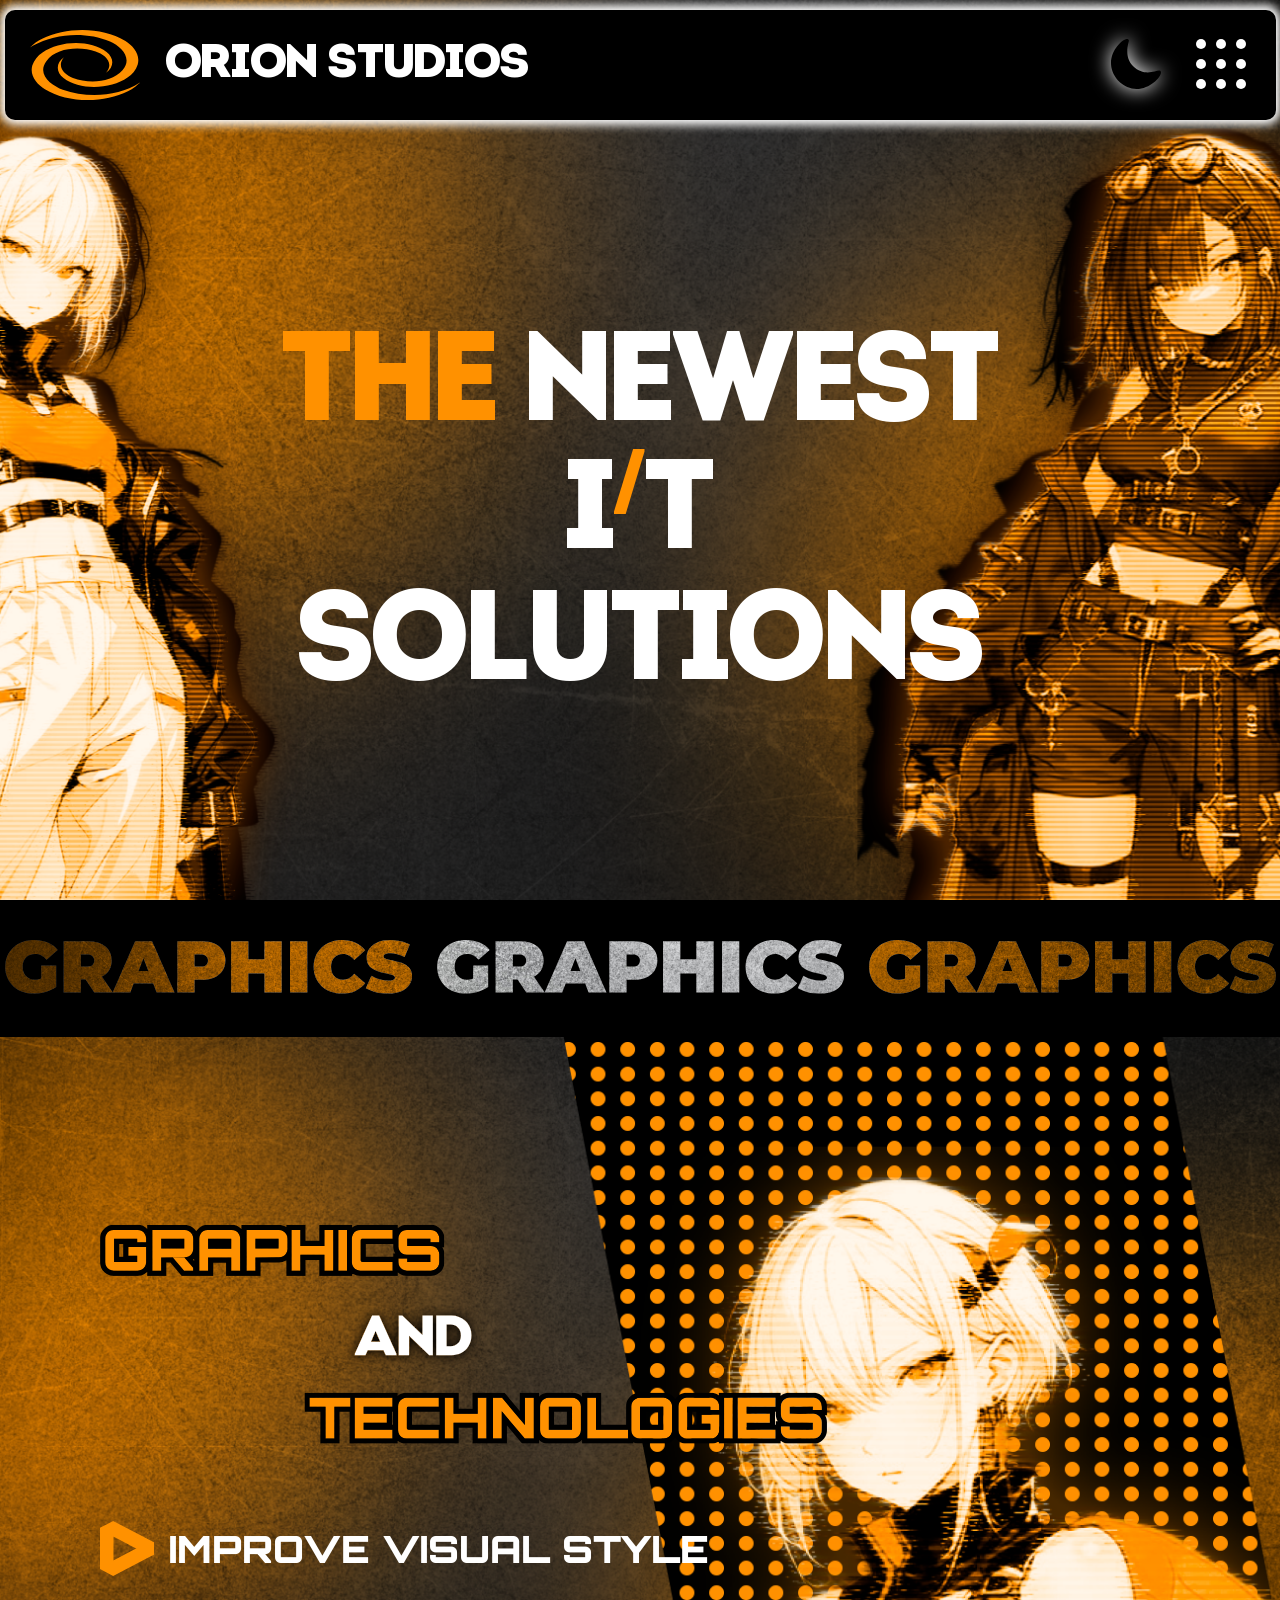
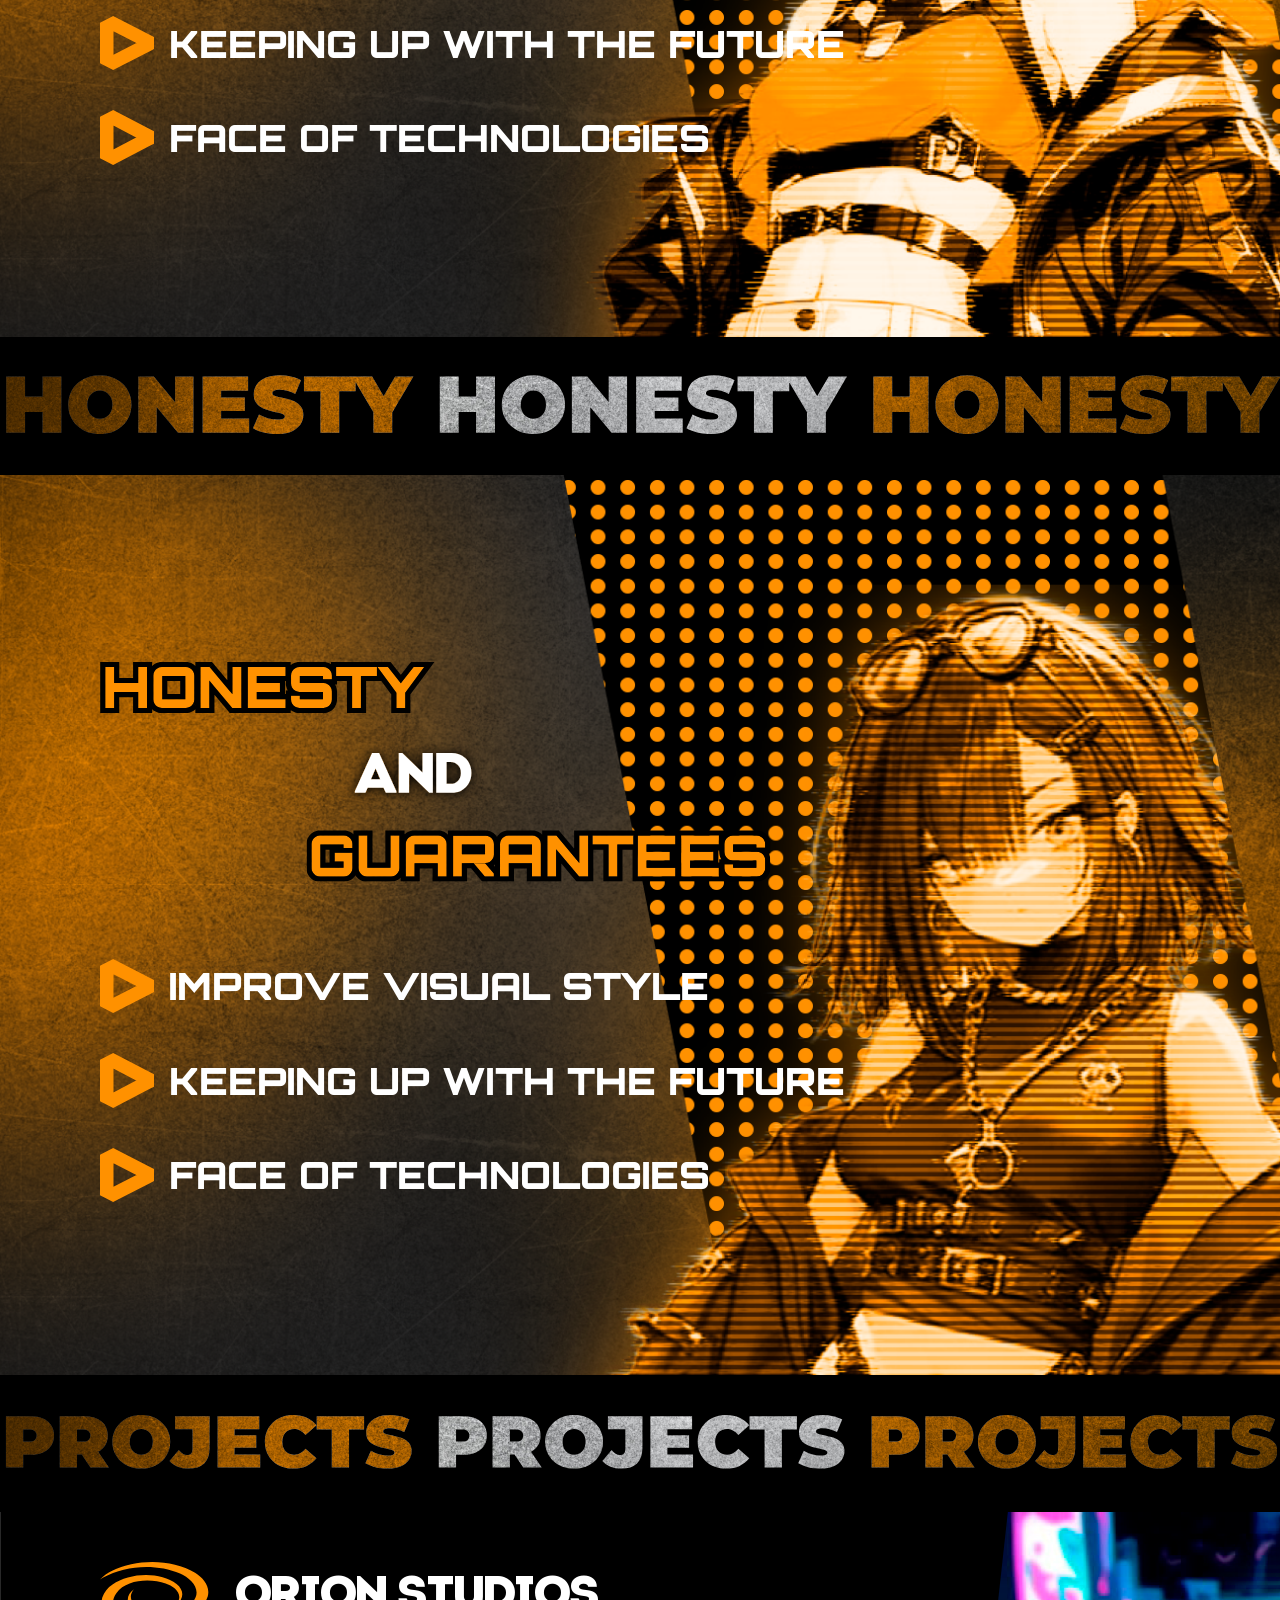
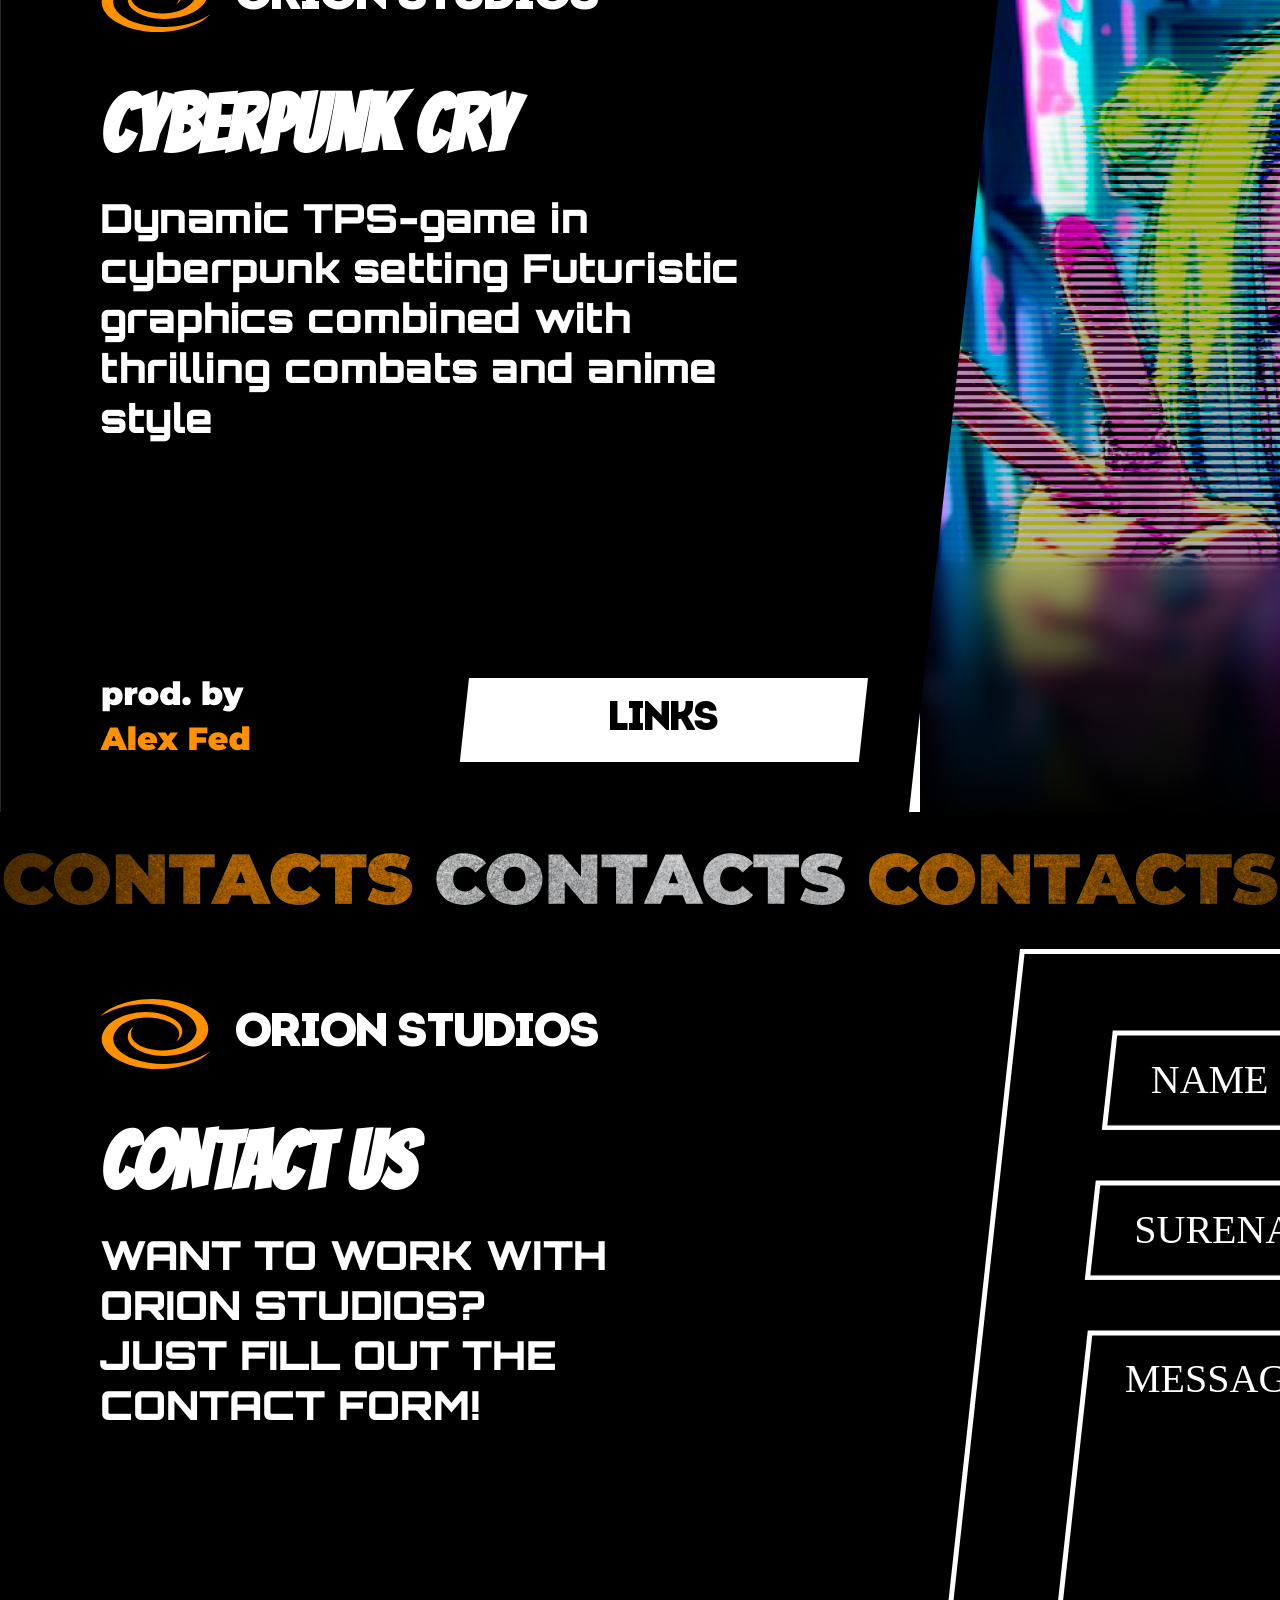
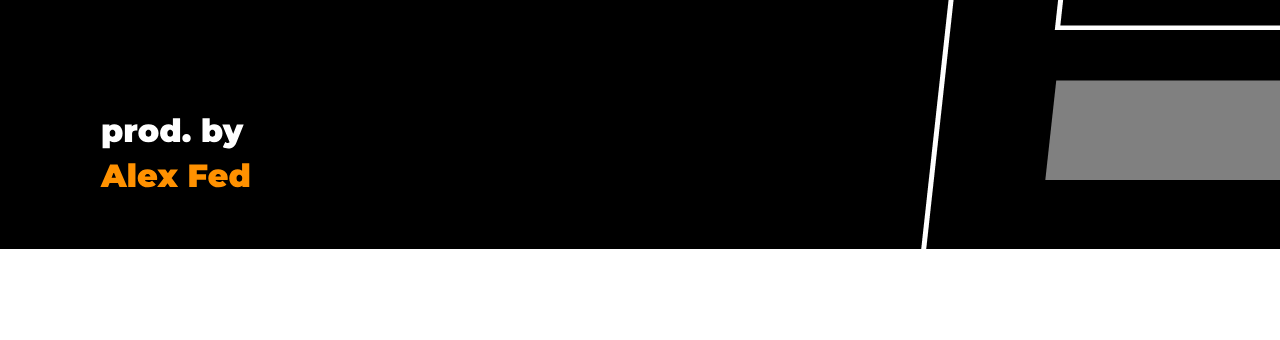
<file: index.html>
<!DOCTYPE html>
<html lang="en">
<head>
    <meta charset="UTF-8">
    <meta name="viewport" content="width=device-width, initial-scale=1.0">
    <link rel="stylesheet" href="./style.css">
    <script src="./app.js" defer></script>
    <link rel="icon" href="./Images/icon-logo.svg">
    <!-- <script src="./slides.js" defer></script> -->
    <title>Orion Studios</title>
</head>
<body>
    <div id="preloader">
        <img src="./Images/./icon-preloader-logo.svg">
        <p class="preloader-text">Loading...</p>
    </div>
    <div id="content" style="display: hide;">
        <header>
            <div class="header-container">
                <a href="#" class="header-logo" draggable="false">
                    <img draggable="false" class="logo" src="./Images/icon-logo.svg" alt="Orion Studios Logo">
                    <p>Orion Studios</p>
                </a>
                <div class="buttons">
                    <button href="#" class="theme-switch"><img draggable="false" src="./Images/icon-theme-switch.svg" alt="themeswitch-button"></button>
                    <button class="navbar-button"><img draggable="false" src="./Images/icon-navbar.svg" alt="navbar-button"></button>
                </div>
            </div>
        </header>
        <section id="home" class="content main" data-index="1">
            <div class="text">
                <div><p>THE</p>&nbsp;NEWEST</div>
                <div>I<p><sup>/</sup></p>T</div>
                <div>SOLUTIONS</div>
            </div>
        </section>
        <section class="marquee">
            <img draggable="false" src="./Images/marquee-graphics.svg">
        </section>
        <section id="aboutUs" class="content graphic" data-index="2">
            <div class="text">
                <div class="title">
                    <img draggable="false" src="./Images/title-graphics.svg">
                </div>
                <div class="desc">
                    <div>
                        <div class="decor"><img draggable="false" src="./Images/icon-mark.svg"></div>
                        <div class="punct">IMPROVE VISUAL STYLE</div>
                    </div>
                    <div>
                        <div class="decor"><img draggable="false" src="./Images/icon-mark.svg"></div>
                        <div class="punct">KEEPING UP WITH THE FUTURE</div>
                    </div>
                    <div>
                        <div class="decor"><img draggable="false" src="./Images/icon-mark.svg"></div>
                        <div class="punct">FACE OF TECHNOLOGIES</div>
                    </div>
                </div>
            </div>
        </section>
        <section class="marquee">
            <img draggable="false" src="./Images/marquee-guarantees.svg">
        </section>
        <section id="guarantees" class="content guarantees" data-index="3">
            <div class="text">
                <div class="title">
                    <img draggable="false" src="./Images/title-guarantees.svg">
                </div>
                <div class="desc">
                    <div>
                        <div class="decor"><img draggable="false" src="./Images/icon-mark.svg"></div>
                        <div class="punct">IMPROVE VISUAL STYLE</div>
                    </div>
                    <div>
                        <div class="decor"><img draggable="false" src="./Images/icon-mark.svg"></div>
                        <div class="punct">KEEPING UP WITH THE FUTURE</div>
                    </div>
                    <div>
                        <div class="decor"><img draggable="false" src="./Images/icon-mark.svg"></div>
                        <div class="punct">FACE OF TECHNOLOGIES</div>
                    </div>
                </div>
            </div>
        </section>
        <section class="marquee">
            <img draggable="false" src="./Images/marquee-projects.svg">
        </section>
        <section id="projects" class="content projects" data-index="4">
            <div class="project-handler">
                <div class="contant-container">
                    <div class="header-logo">
                        <img class="logo" draggable="false" src="./Images/icon-logo.svg" alt="Orion Studios Logo">
                        <p>Orion Studios</p>
                    </div>
                    <div class="text slidebar">
                        <h1 class="slide-title" id="slide-title">CYBERPUNK CRY</h1>
                        <p class="slide-description" id="slide-description">
                            Dynamic TPS-game in cyberpunk setting
                            Futuristic graphics combined with thrilling combats and anime style
                        </p>
                    </div>
                    <div class="footer">
                        <div class="author"><img class="author-tag" draggable="false" src="./Images/designer-tag.svg"></div>
                        <a draggable="false" href="./error.html" class="links" id="link">LINKS</a>
                    </div>
                </div>
            </div>
            <div class="image-container">
                <img class="slide-image main-slide" data-index="5" draggable="false" src="./Images/1920x911/product-card-cyberpunk-1920-911.png">
                <img class="slide-image" data-index="6" draggable="false" src="./Images/1920x911/product-card-jinx-1920-911.png">
                <img class="slide-image" data-index="7" draggable="false" src="./Images//1920x911/product-card-shards-1920-911.png">
            </div>
        </section>
        <section class="marquee">
            <img draggable="false" src="./Images/marquee-contacts.svg">
        </section>
        <section id="contacts" class="content contacts" data-index="5">
            <div class="project-handler">
                <div class="contant-container">
                    <div class="header-logo">
                        <img class="logo" draggable="false" src="./Images/icon-logo.svg" alt="Orion Studios Logo">
                        <p>Orion Studios</p>
                    </div>
                    <div class="text slidebar">
                        <h1 class="slide-title" id="slide-title">CONTACT US</h1>
                        <p class="slide-description" id="slide-description">
                            WANT TO WORK WITH ORION STUDIOS?
                            JUST FILL OUT THE CONTACT FORM!
                        </p>
                    </div>
                    <div class="footer">
                        <div class="author"><img class="author-tag" draggable="false" src="./Images/designer-tag.svg"></div>
                    </div>
                </div>
                
            </div>
            <div class="form-container">
                <form method="dialog" autocomplete="off">
                    <input class="fname" type="text" name="fname" placeholder="NAME">
                    <input class="lname" type="text" name="lname" placeholder="SURENAME">
                    <textarea class="msg" name="msg" placeholder="MESSAGE"></textarea>
                    <button class="submit-btn" type="submit" disabled>SEND</button>
                </form>
            </div>
        </section>
    </div>
</body>
</html>
</file>
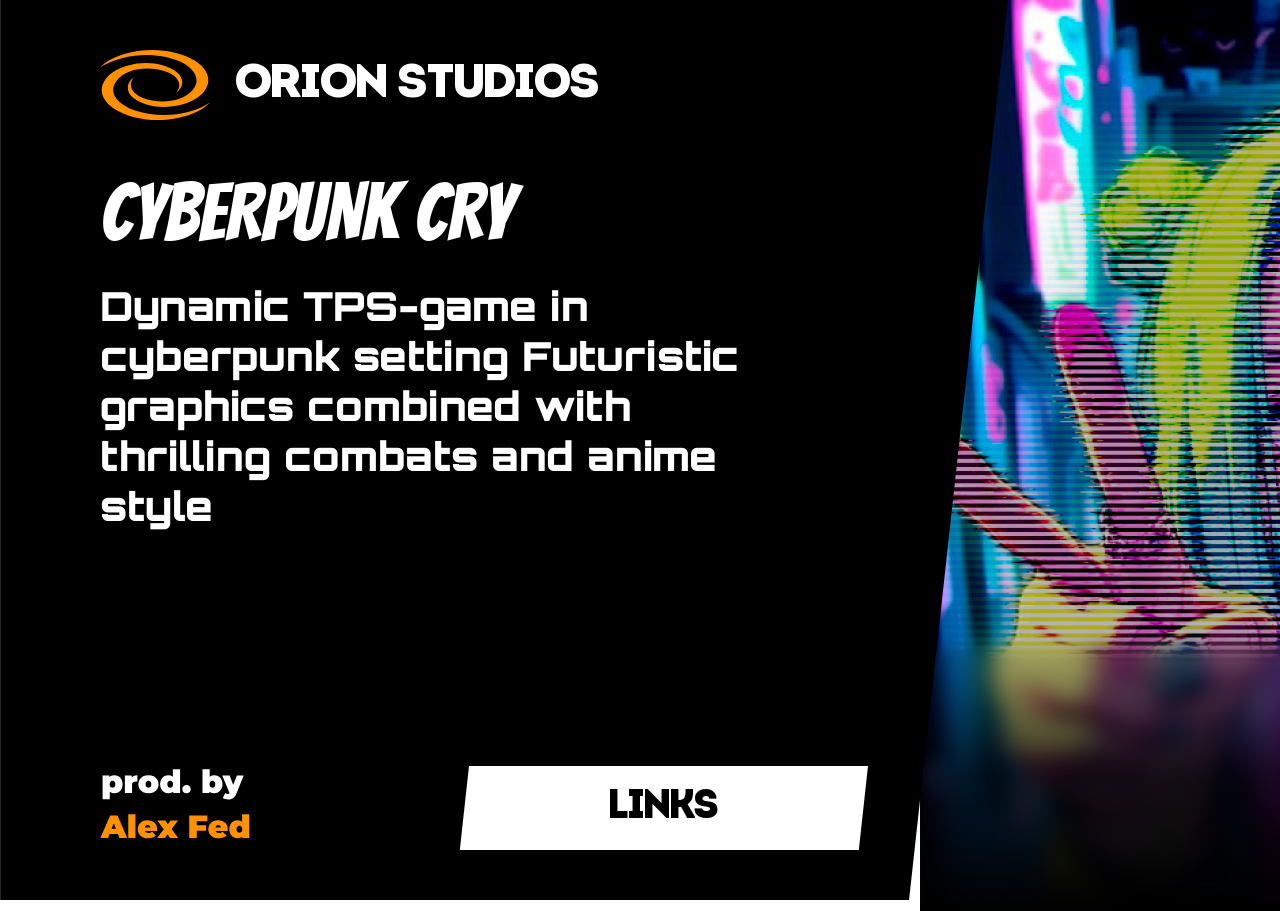
<file: probe.html>
<!DOCTYPE html>
<html lang="en">
<head>
    <meta charset="UTF-8">
    <meta name="viewport" content="width=device-width, initial-scale=1.0">
    <script src="./slides.js" defer></script>
    <link rel="stylesheet" href="./style.css">

    <title>Document</title>
</head>
<body>
    <section id="projects" class="content projects" data-index="4">
        <div class="project-handler">
            <div class="contant-container">
                <div class="header-logo">
                    <img class="logo" src="./Images/Logo.svg" alt="Orion Studios Logo">
                    <p>Orion Studios</p>
                </div>
                <div class="text slidebar">
                    <div class="slide-title" id="slide-title">CYBERPUNK CRY</div>
                    <div class="slide-description" id="slide-description">
                        Dynamic TPS-game in cyberpunk setting
                        Futuristic graphics combined with thrilling combats and anime style
                    </div>
                </div>
                <div class="footer">
                    <div class="author"><img class="author-tag" src="./Images/Author.svg"></div>
                    <a href="./error.html" class="links">LINKS</a>
                </div>
            </div>
        </div>
        <div class="image-container">
            <img class="slide-image main-slide" data-index="5" src="./Images/Cyberpunk Product Card.png">
            <img class="slide-image" data-index="6" src="./Images/Jinx Project Card.png">
            <img class="slide-image" data-index="7" src="./Images/Shards Product Card.png">
        </div>
    </section>
</body>
</html>
</file>
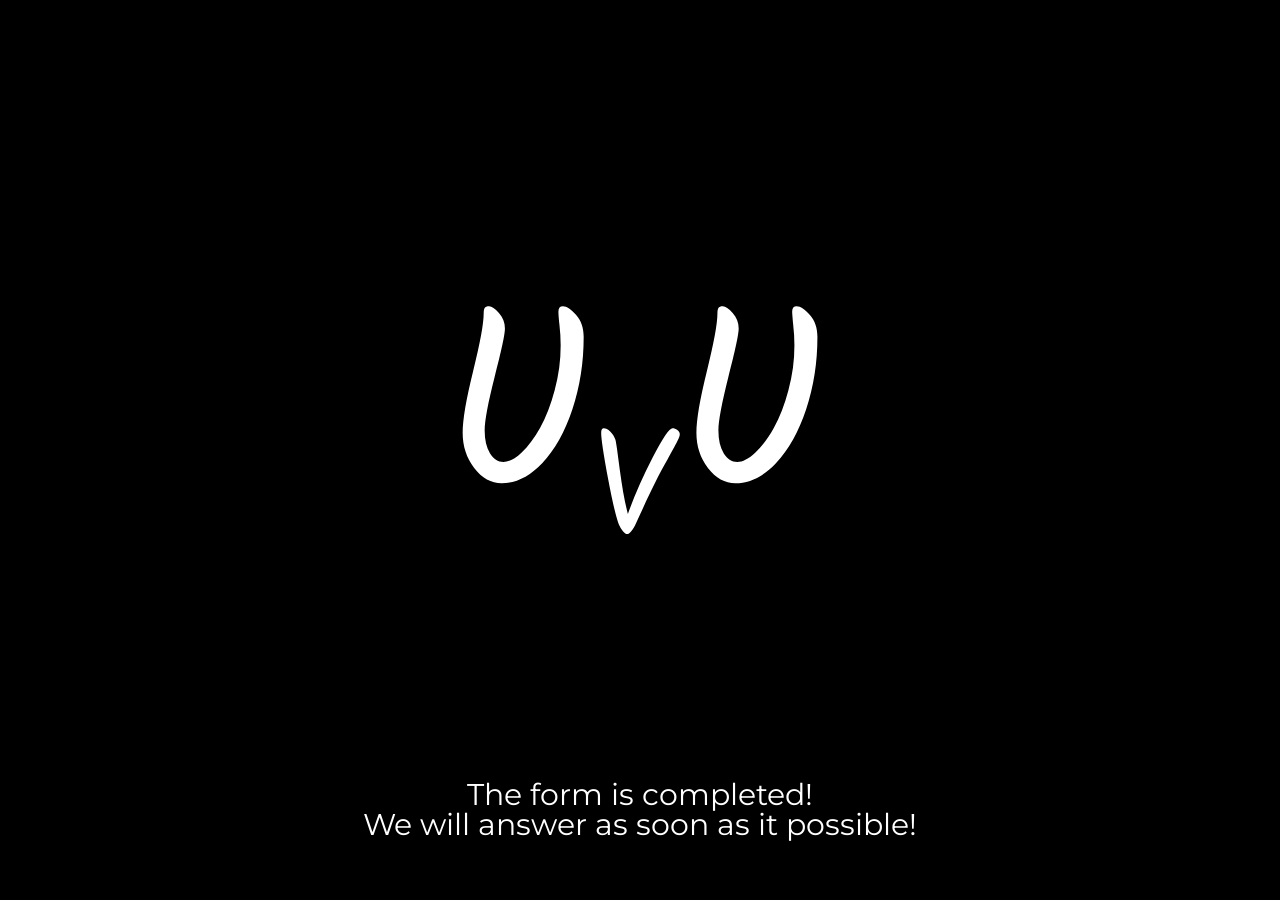
<file: submit.html>
<!DOCTYPE html>
<html lang="en">
<head>
    <meta charset="UTF-8">
    <meta name="viewport" content="width=device-width, initial-scale=1.0">
    <link rel="stylesheet" href="error.css">
    <title>Orion Studios | Form Submitted</title>
    <link rel="icon" href="./Images/icon-logo.svg">
</head>
<body>
    <img draggable="false" src="./Images/main-image-submit-page.svg">
    <p>The form is completed!</p>
    <p>We will answer as soon as it possible!</p>
</body>
</html>
</file>
<file: style.css>
@font-face {
    font-family: IntroFriday;
    src: url(./Fonts/IntroFriday.ttf) format('truetype');
}
@font-face {
    font-family: Orbitron;
    src: url(./Fonts/Orbitron-Black.ttf) format('truetype');
}
@font-face {
    font-family: Bangers;
    src: url(./Fonts/Bangers-Regular.ttf) format('truetype');
}
:root{
    --index-color: #FF9100;
}
@keyframes spin {
    0% { transform: rotate(0deg); }
    100% { transform: rotate(360deg); }
}
  
body{
    max-width: 100vw;
    overflow: hidden;
}
#preloader{
    position: fixed;
    top: 0;
    left: 0;
    width: 100%;
    height: 100%;
    background-color: black;
    display: flex;
    justify-content: center;
    align-items: center;
    flex-direction: column;
    z-index: 9999;
    transition: opacity 0.5s ease;
}
#preloader.hide{
    opacity: 0;
}
#preloader img{
    max-width: 150px;
    max-height: 150px;
    animation: spin 1500ms ease-in-out infinite ;
}
#preloader p{
    display: block;
    position: relative;
    top: 245px;
    width: fit-content;
    max-width: 900px;
    font-size: 30px;
    font-family: Montserrat;
    word-wrap: normal;
    color: white;
    line-height: 30px;
    text-align: center;
}
*{
    margin: 0;
    padding: 0;
    height: auto;
    width: 100%;
    scrollbar-width: 0;
    user-select: none;
}
.content{
    background-size: cover;
    width: 100vw;
    height: 100vh;
    display: flex;
    flex-direction: column;
    justify-content: center;
}
.marquee{
    background-color: black;
}
::-webkit-scrollbar{
    width: 0;
    height: 0;
}
a{
    text-decoration: none;
}
sup{
    font-size: 75px;
}
header{
    width: 100vw;
    height: max-content;
    max-height: 110px;
    position: fixed;
    top: 10px;
    z-index: 1;
}
.header-container{
    background-color: black;
    border-radius: 10px;
    box-shadow: 0 0 10px 5px white;
    display: flex;
    align-items: center;
    width: 95vw;
    margin: 0 10px;
    padding: 20px 30px 20px 25px;
    max-width: 1900px;
    max-height: 70px;
    margin: 0 auto;
}
.header-logo{
    display: flex;
    flex-direction: row;
    align-items: center;
    max-width: 515px;
}
.logo{
    max-height: 70px;
    max-width: 110px;
}
.header-logo p{
    margin-left: 25px;
    font-size: 48px;
    font-family: IntroFriday;
    color: white;
    max-width: 380px;
    text-wrap: nowrap;
}
.buttons{
    display: flex;
    justify-content: end;
    align-items: end;
}
.buttons button{
    max-width: 50px;
    background-color: transparent;
    border: 0;
}
.buttons .theme-switch img{
    filter: drop-shadow(0 0 10px white);
}
.buttons img{
    max-width: 50px;
    max-height: 50px;
}
.navbar-button{
    margin-left: 35px;
}
.main{
    align-items: center;
    background-position: center;
    background-size: cover;
    background-repeat: no-repeat;
    background-image: url(./Images/1920x911/background-main-1920-911.png);   
}
.main .text{
    width: auto;
    position: relative;
    top: 7.5vh;
}
.main .text div{
    display: flex;
    justify-content: center;
    max-width: 720px;
    max-height: 150px;
    font-family: IntroFriday;
    font-size: 128px;
    color: white;
}
.text div p{
    display: block;
    width: auto;
    color: var(--index-color);
}
.graphic{
    background-position: center;
    background-size: cover;
    background-repeat: no-repeat;
    background-image: url(./Images/1920x911/background-graphic-1920-911.png);
}
.graphic .text, .guarantees .text{
    position: relative;
    left: 100px;
    max-width: 750px;
    width: auto;
    display: flex;
    flex-direction: column;
    gap: 65px;
}
.decor{
    width: max-content;
    height: max-content;
    max-width: 60px;
    max-height: 60px;
}
.decor img{
    max-height: 60px;
    max-width: 60px;
}
.desc div{
    display: flex;
    flex-direction: row;
    align-items: center;
    gap: 15px;
}
.punct{
    font-family: Orbitron;
    color: white;
    font-size: 37.5px;
}
.desc div:not(:first-child, .punct, .decor){
    margin-top: 40px;
}
.guarantees{
    background-position: center;
    background-size: cover;
    background-repeat: no-repeat;
    background-image: url(./Images/1920x911/background-guarantees-1920-911.png);
}
.projects, .contacts{
    justify-content: unset;
    align-items: unset;
    flex-direction: row;
}
.project-handler{
    display: flex;
    flex-direction: column;
    justify-content: flex-start;
    align-items: start;
    min-width: 1020px;
    max-width: 1020px;
    background-image: url(./Images/1920x911/background-projects-1920-911.svg);
    background-size: contain;
    background-repeat: no-repeat;
}
.contant-container{
    position: relative;
    top: 50px;
    left: 100px;
}
.image-container{
    position: relative;
    display: flex;
    flex-direction: row;
    right: 100px;
    z-index: -1;
    max-width: 1000px;
    height: max-content;
    transition: transform 0.5s ease-in-out;
}
.slidebar{
    transition: transform 1s ease-in-out;
}
.slide-image{
    width: auto;
}

.project-handler .text{
    margin-top: 50px;
    color: white;
    max-width: 650px;
}
.project-handler .text .slide-title{
    font-family: Bangers;
    font-size: 80px;
}
.project-handler .text .slide-description{
    font-family: Orbitron;
    font-size: 40px;
    margin-top: 26px;
    height: 320px;
}
.footer{
    margin-top: 165px;
    max-height: 100px;
    display: flex;
    flex-direction: row;
}
.footer .author{
    width: max-content;
}
.footer .author-tag{
    max-width: 200px;
    max-height: 80px;
}
.projects .footer .links{
    display: flex;
    margin-left: 158px;
    max-width: 410px;
    max-height: 100px;
    align-items: center;
    justify-content: center;
    color: black;
    font-family: IntroFriday;
    font-size: 40px;
    background-image: url(./Images/background-projects-button.svg);
}
.contacts p{
    max-width: 510px;
}
.form-container{
    background: url(./Images/1920x911/background-form-1920-911.png) no-repeat;
    position: relative;
    display: flex;
    flex-direction: column;
    align-items: center;
    right: 100px;
    min-height: 991px;
    min-width: 1000px;
    height: max-content;
    width: max-content;
}
#contacts{
    background-color: black;
}
form{
    display: flex;
    flex-direction: column;
    justify-content: center;
    align-items: center;
    min-height: 911px;
}
input:first-child{
    margin-top: 0px;
}
input, textarea, button[type=submit]{
    position: relative;
    color: #4F86FF;
    margin-top: 50px;
    font-family: Intro Friday;
    font-size: 40px;
    border: none;
    padding: 0 50px;
    outline: none;
    transition: background-image 300ms ease-out;
    background: transparent url(./Images/1920x911/background-form-field-1920-911.png) no-repeat;
    background-size:cover;
    max-width: 610px;
    min-height: 100px;
}
textarea{
    background: transparent url(./Images/1920x911/background-form-field-big-1920-911.png) no-repeat;
    min-height: 250px;
    max-width: 590px;
    resize: none;
    padding: 25px 71px;
}
button[type=submit]{
    background: transparent url(./Images/background-form-button.svg) no-repeat;
    padding: unset;
    color: black;
    max-width: 710px;
    position: relative;
    right: 20px;
    opacity: 0.5;
    cursor: not-allowed;
    transition: opacity 300ms ease-out;
}
button[type=submit]:not([disabled]){
    opacity: 1;
    cursor: pointer;
}
textarea::placeholder, input::placeholder{
    position: relative;
    color: white;
    font-family: Intro Friday;
    font-size: 40px;
    transition: color 300ms ease-out;
}
input:focus::placeholder, textarea:focus::placeholder{
    color: var(--index-color);
    
}
input:focus{
    background-image: url(./Images/1920x911/background-form-field-focus-1920-911.png);
}
textarea:focus{
    background-image: url(./Images/1920x911/background-form-field-big-focus-1920-911.png);
}
input:nth-child(1){
    left: 35.75px;
}
input:nth-child(2){
    left: 19.25px;
}
</file>
<file: error.css>
@font-face {
    font-family: Montserrat;
    src: url(./Fonts/Montserrat-Regular.ttf) format('truetype');
}
*{
    margin: 0;
    padding: 0;
    height: auto;
    width: 100%;
    scrollbar-width: 0;
    user-select: none;
}
body{
    height: 100vh;
    background-color: black;
    display: flex;
    justify-content: center;
    align-items: center;
    flex-direction: column;
}
img{
    max-width: 500px;
    max-height: 250px;
    width: max-content;
    height: max-content;
}
p{
    display: block;
    position: relative;
    top: 245px;
    width: fit-content;
    max-width: 900px;
    font-size: 30px;
    font-family: Montserrat;
    word-wrap: normal;
    color: white;
    line-height: 30px;
    text-align: center;
}
</file>
